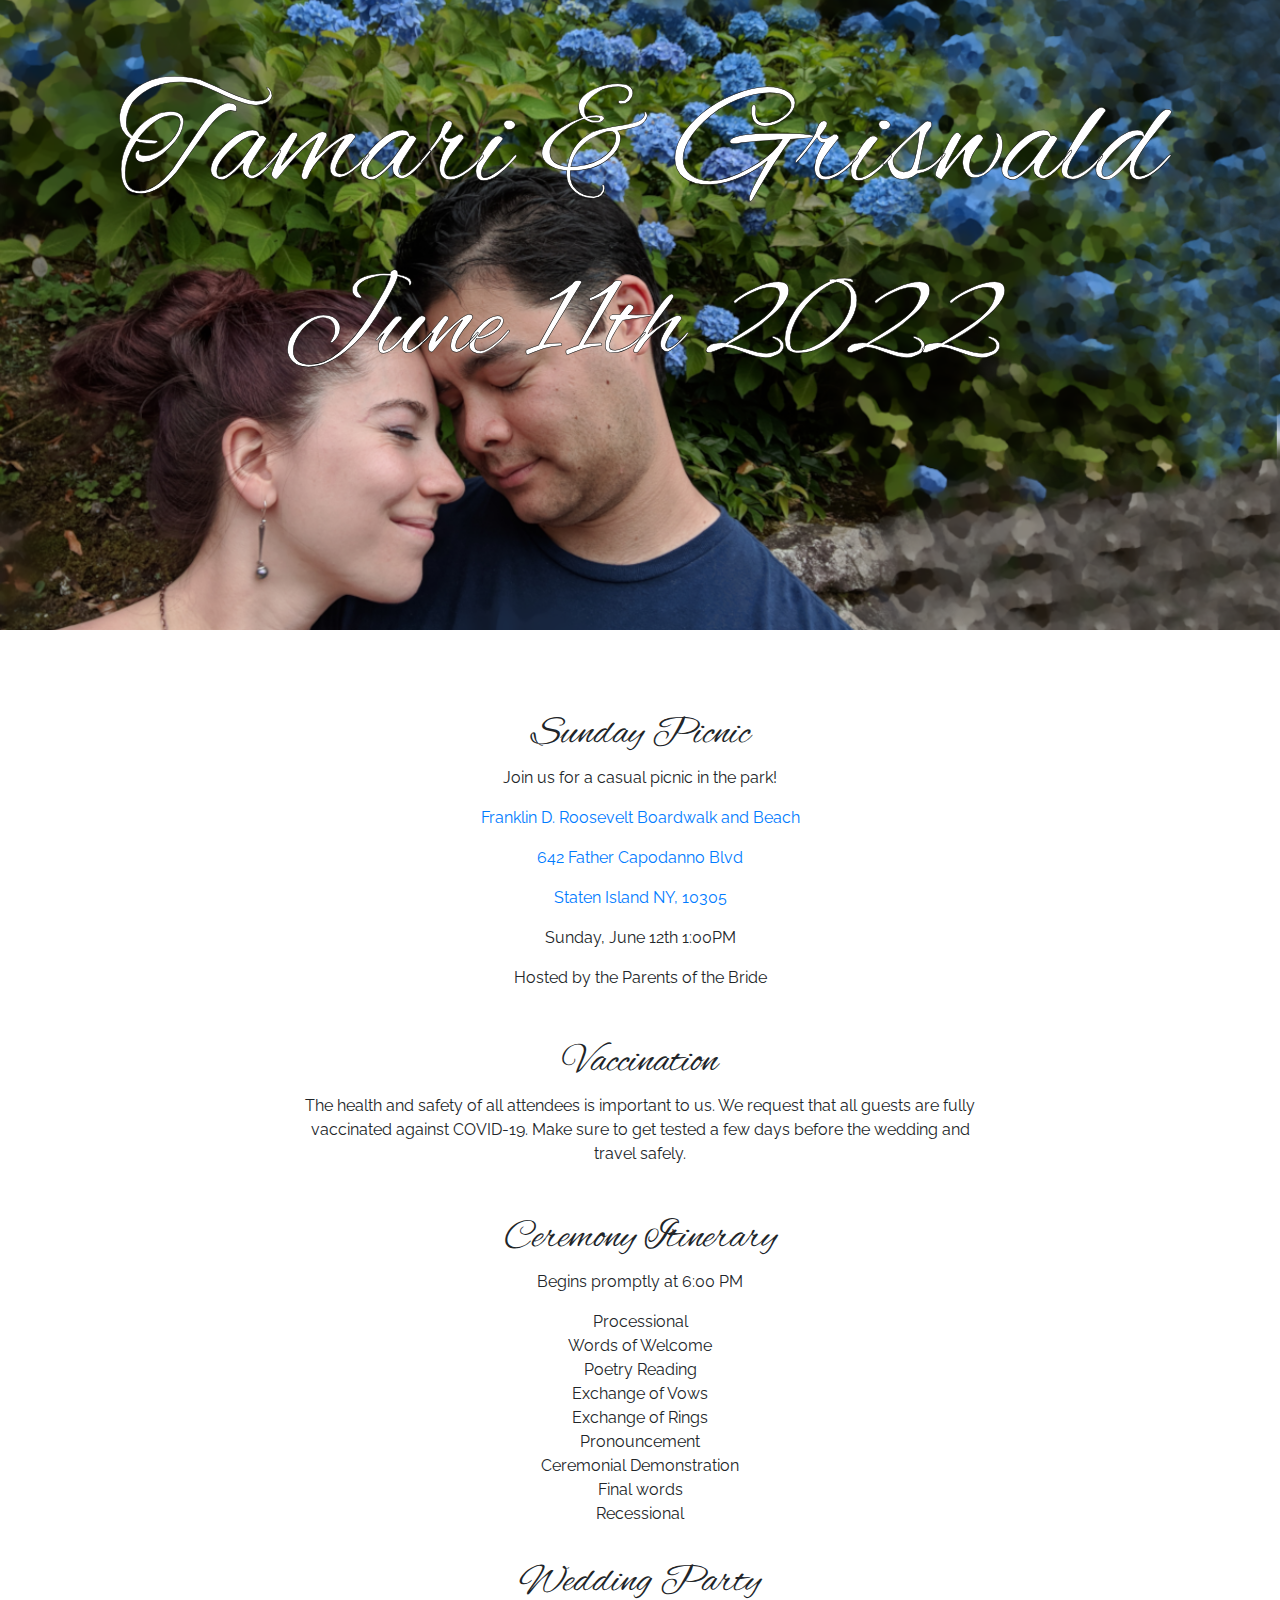
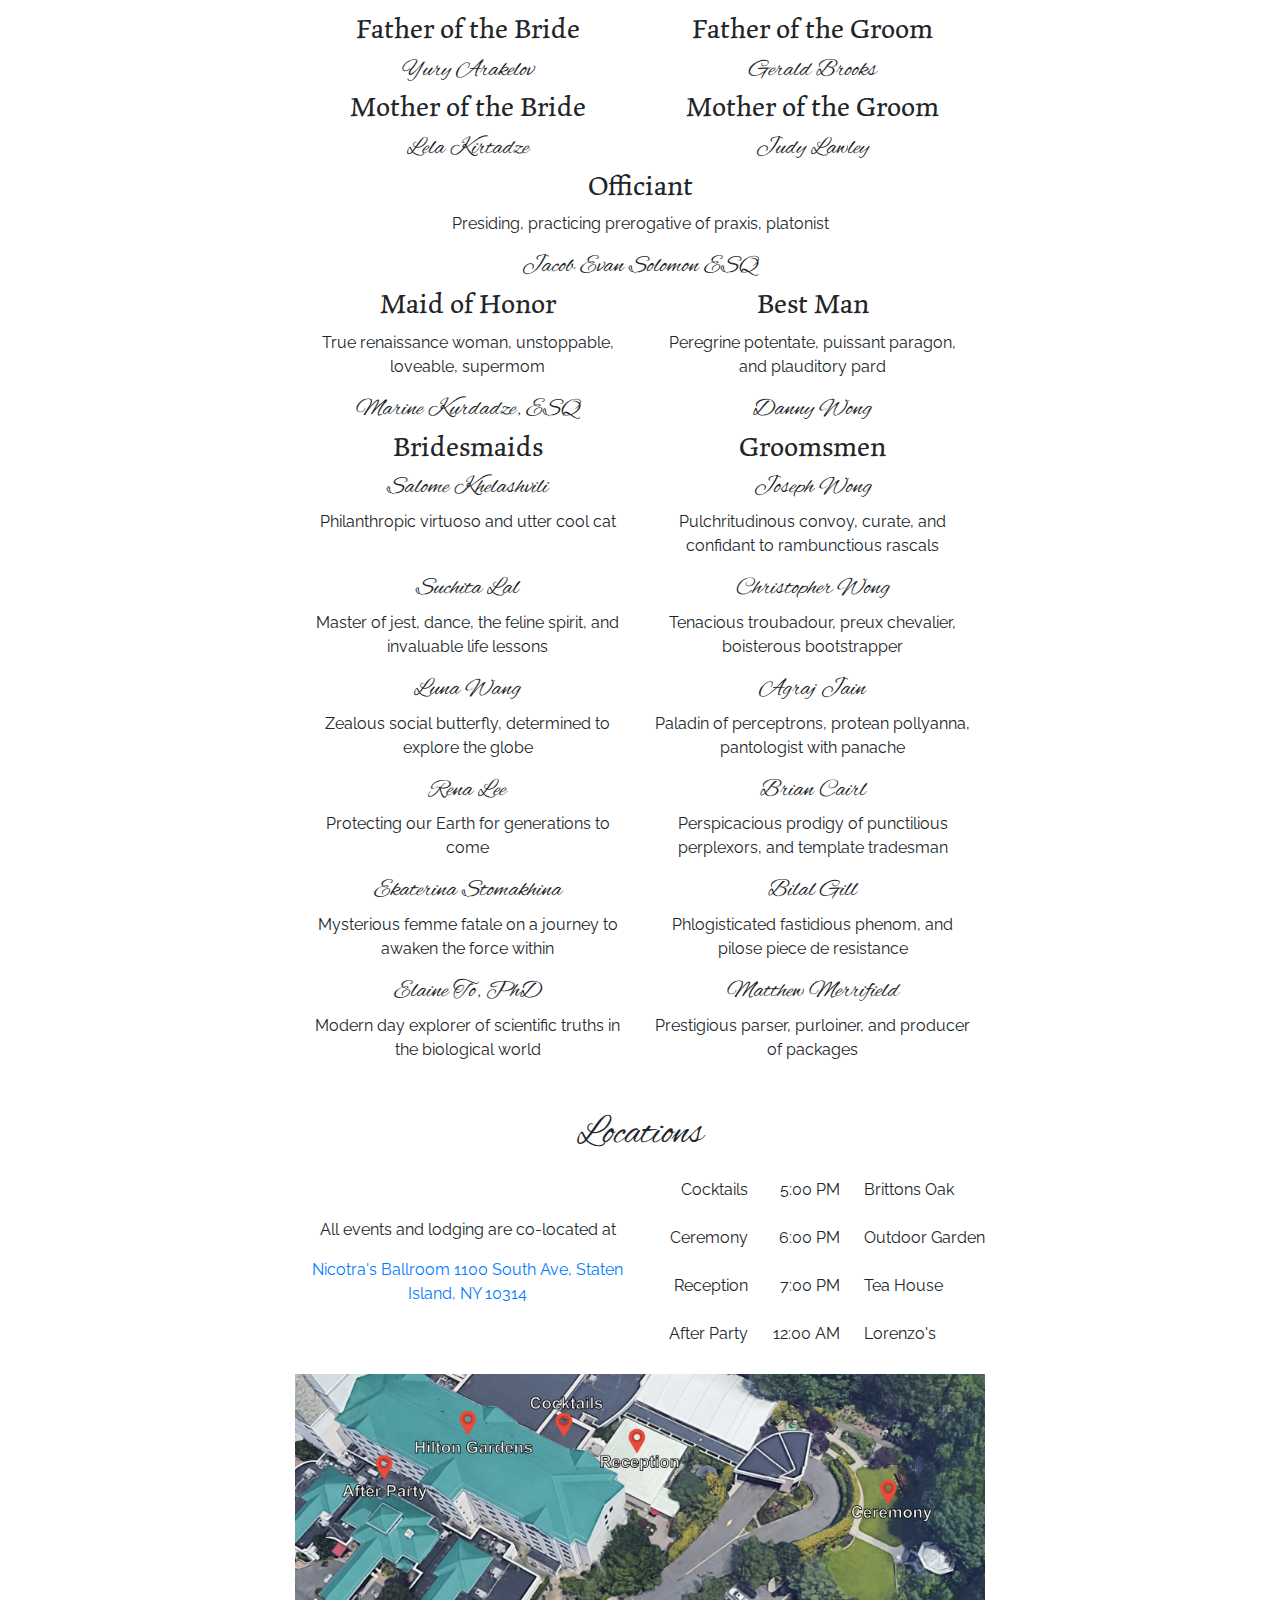
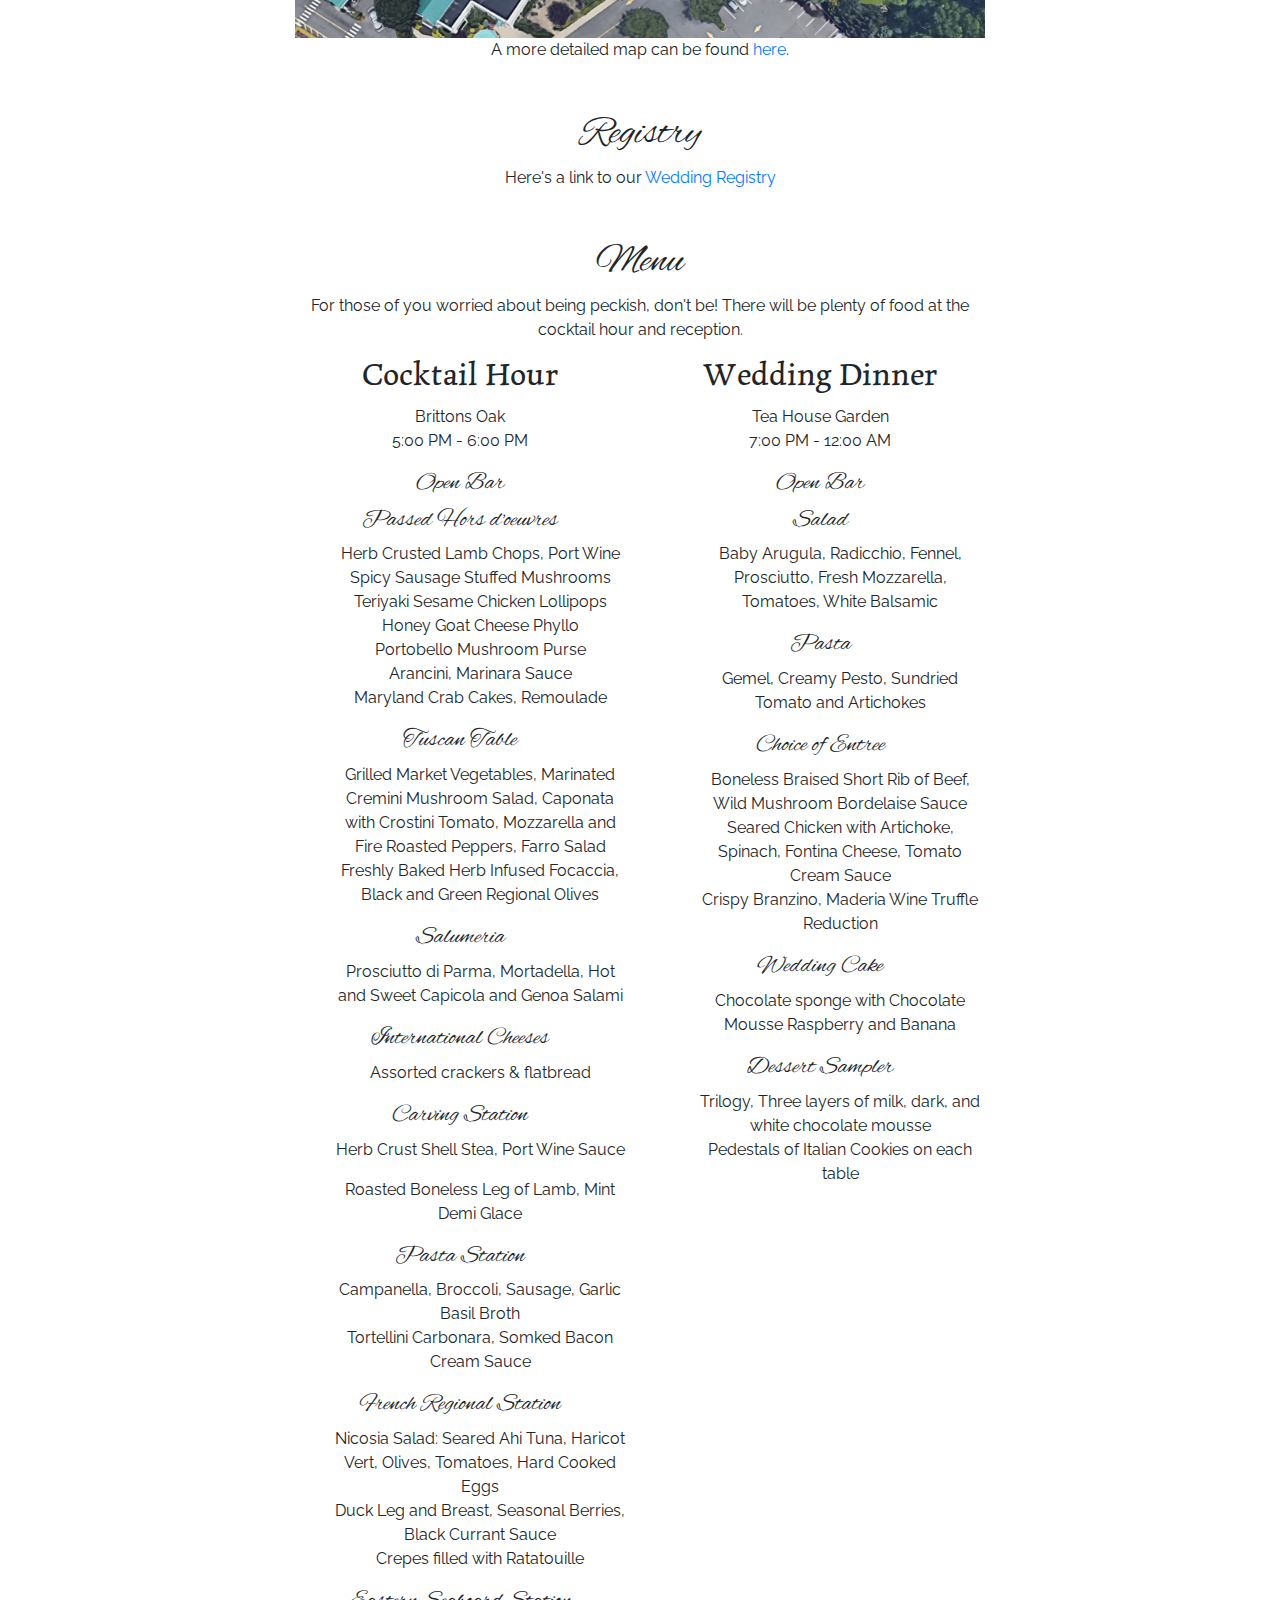
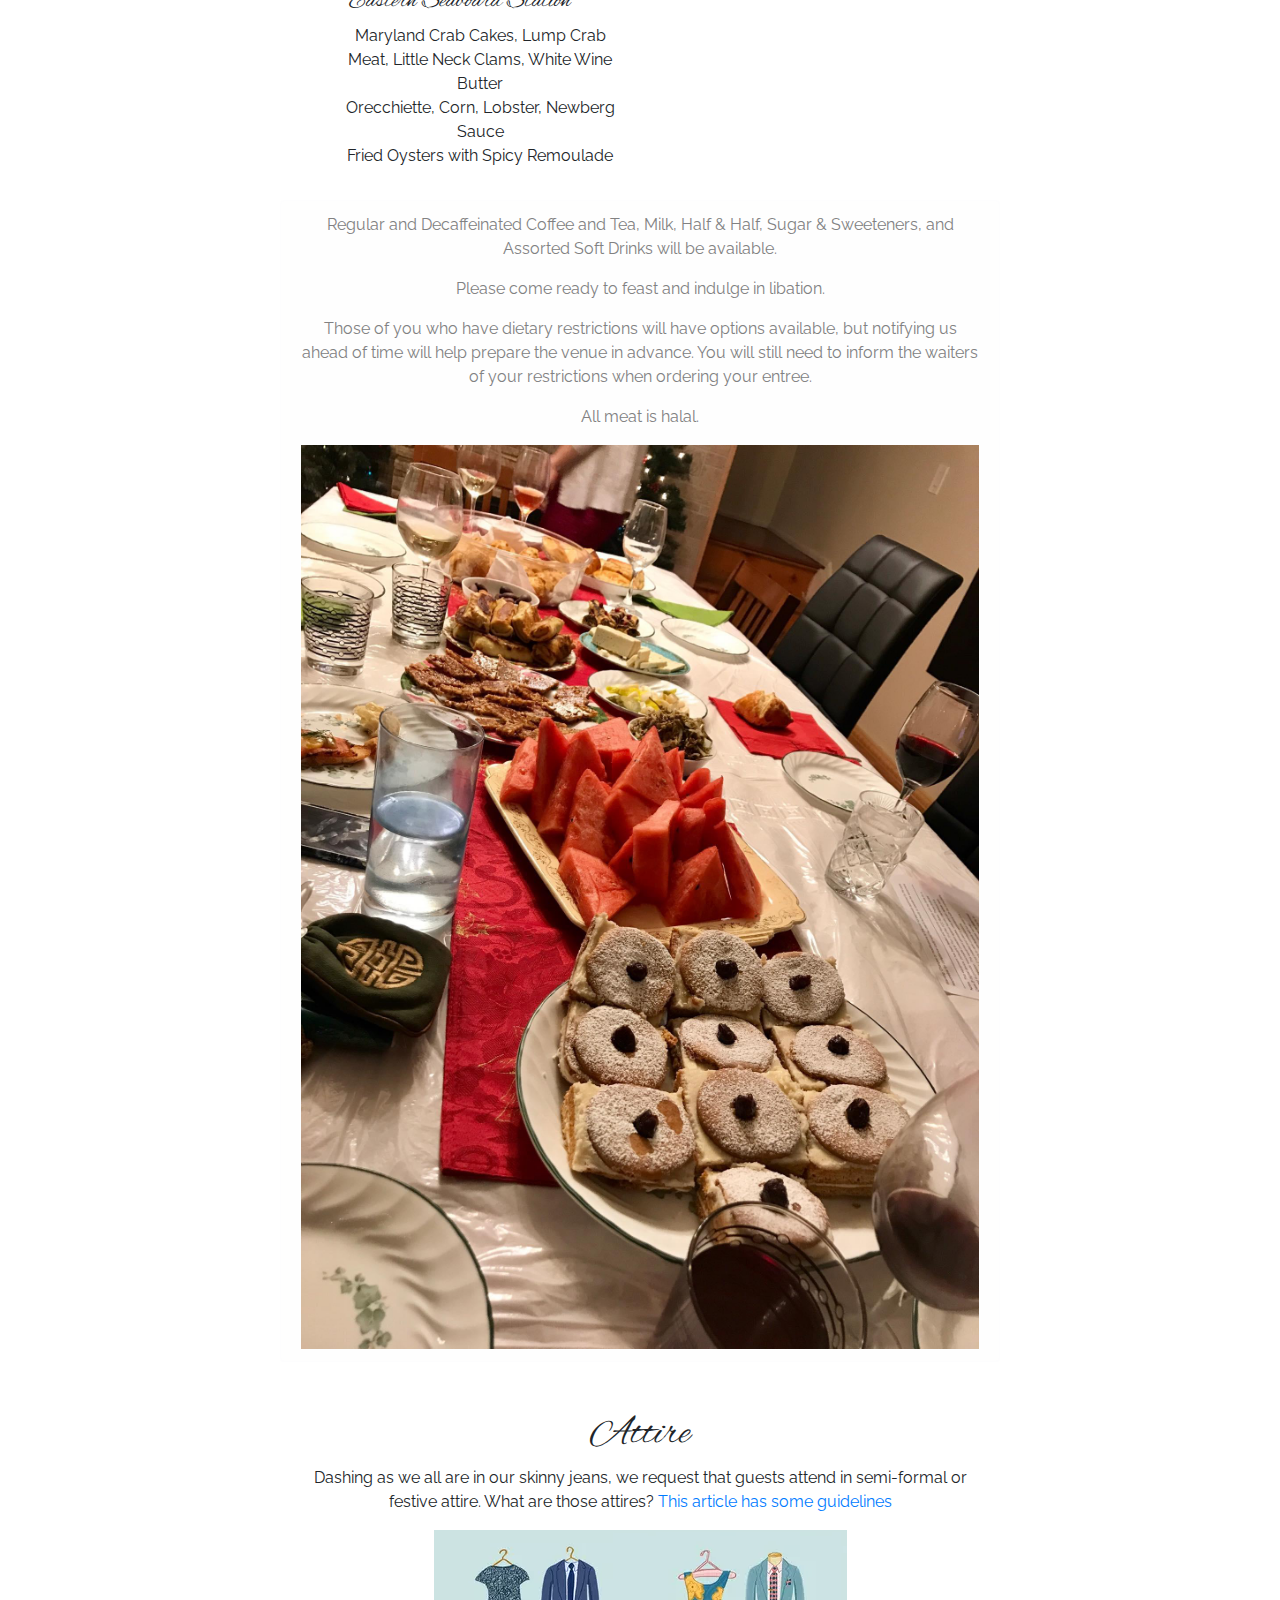
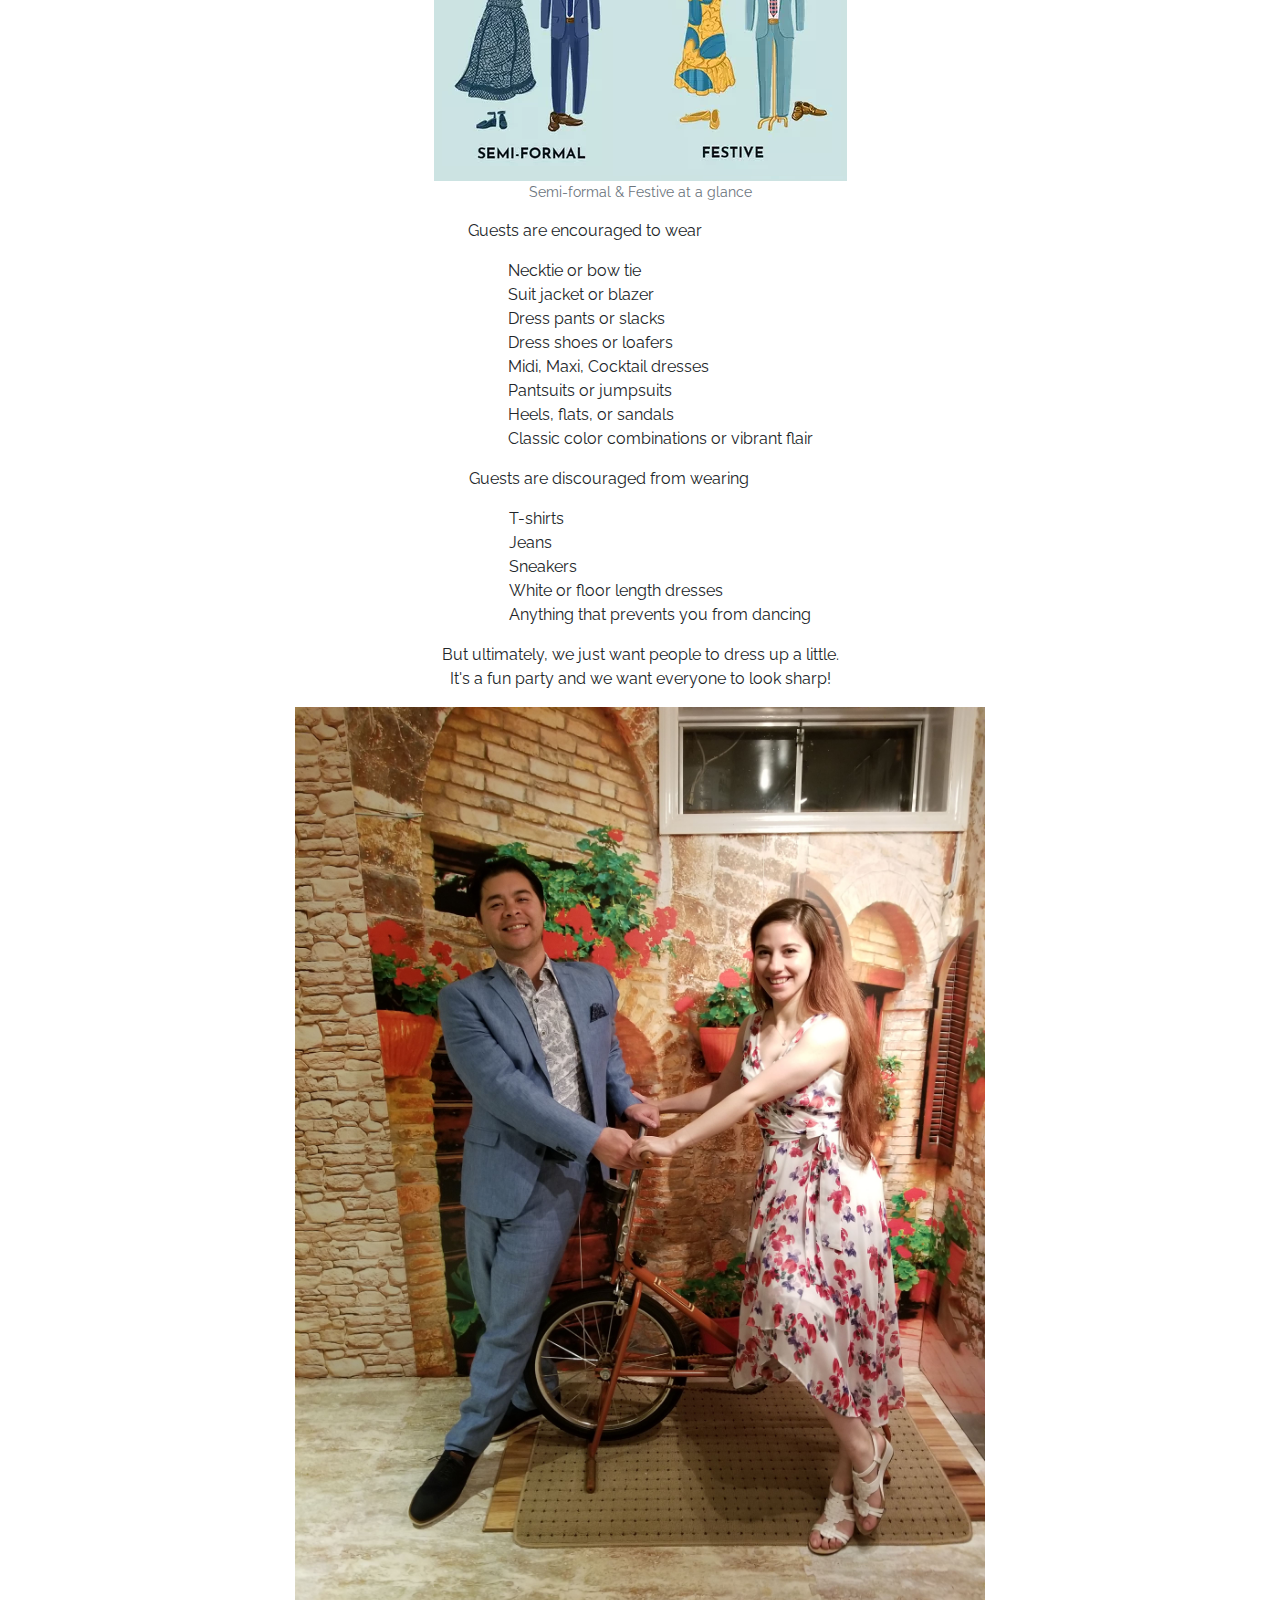
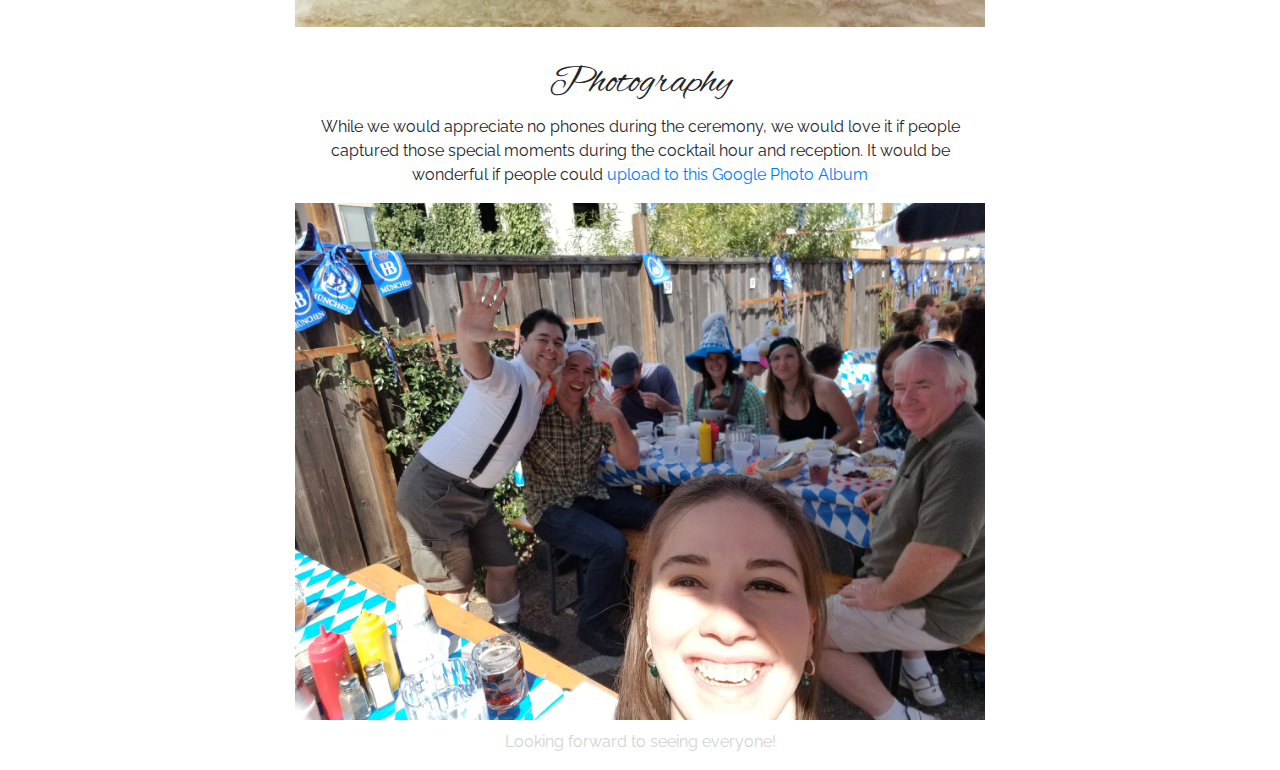
<file: docs/index.html>
<!doctype html>
<html lang="en">
<head>
    <title>Tamari & Griswald Wedding</title>
    <meta charset="UTF-8">
    <meta content="width=device-width, initial-scale=1, shrink-to-fit=no" name="viewport">
    <link crossorigin="anonymous" href="https://cdn.jsdelivr.net/npm/bootstrap@4.3.1/dist/css/bootstrap.min.css"
          integrity="sha384-ggOyR0iXCbMQv3Xipma34MD+dH/1fQ784/j6cY/iJTQUOhcWr7x9JvoRxT2MZw1T" rel="stylesheet">
    <link href="https://fonts.googleapis.com/css?family=Raleway" rel="stylesheet">
    <style>
        @font-face {
            font-family: "AlexBrush";
            src: url('fonts/AlexBrush-Regular.ttf');
        }

        @font-face {
            font-family: "Marco";
            src: url('fonts/MarcoPE-Regular.ttf');
        }

        #sections {
            max-width: 720px;
        }

        #wedding-party .name {
            font-family: "AlexBrush";
        }

        .name, .tagline, .title, #wedding-party h3, #wedding-party h1 {
            text-align: center;
        }

        body, html {
            font-family: "Raleway", sans-serif;
            height: 100%;
            flex-direction: column;
            display: flex;
            text-align: center;
        }

        li {
            list-style-type: none;
        }

        .banner {
            min-height: 70%;
            background-position: 25% 85%;
            background-size: cover;
            background-image: url("img/Hydrangea-Stylized.png");
        }

        #sections {
            padding-top: 3rem;
        }

        .banner-text {
            display: block;
            text-align: center;
            margin-left: auto;
            margin-right: auto;
            font-family: "AlexBrush";
            font-size: clamp(5rem, 1rem + 10vw, 10rem);
        }

        .left-col {
            text-align: right;
        }

        .menu-footer {
            padding-top: 1rem;
        }

        #menu .event-time {
            padding-bottom: 1rem;
        }

        .center-col {
            text-align: right;
        }

        .right-col {
            text-align: left;
        }

        #dress-code .row {
            text-align: left;
        }

        @media (max-width: 768px) {
            .banner-text {
                margin-top: 0;
            }
        }

        .stroke {
            /* Prefix required. Even Firefox only supports the -webkit- prefix */
            -webkit-text-stroke-width: 0.5px;
            -webkit-text-fill-color: white;
            -webkit-text-stroke-color: black;
        }

        .byline {
            font-size: 1rem;
            color: lightgray;
            display: flex;
            flex-direction: column;
            justify-content: center;
            align-items: center;
            margin-top: 10px;
            padding: 0;
        }

        img {
            max-width: 100%
        }

        h1 {
            padding-top: 2rem;
            font-family: "AlexBrush";
        }

        h2, h3 {
            font-family: "Marco";
        }

        #menu .row {
            text-align: center;
            align-items: center;
        }

        #wedding-party .tagline {
            align-items: center;
        }

        #menu p {
            text-align: center;
        }

        #menu h4 {
            font-family: "AlexBrush";
        }
    </style>
</head>

<body>
<header class="page-header banner">
    <div>
        <h1 class="stroke banner-text curly" style="margin-top: 0; padding: 5%">
            Tamari & Griswald<br>
            <small>June 11th 2022</small>
        </h1>
    </div>
</header>

<div class="container" id="sections">
    <div class="row" id="picnic">
        <div class="col">
            <h1>Sunday Picnic</h1>
            <p>Join us for a casual picnic in the park!</p>
            <a href="https://goo.gl/maps/YfuL8wXUYbCFkCLu6">
                <p>Franklin D. Roosevelt Boardwalk and Beach</p>
                <p>642 Father Capodanno Blvd</p>
                <p>Staten Island NY, 10305</p>
            </a>
            <p>Sunday, June 12th 1:00PM</p>
            <p>Hosted by the Parents of the Bride</p>
        </div>
    </div>
    <div class="row" id="vaccination">
        <div class="col">
            <h1>Vaccination</h1>
            <p>
                The health and safety of all attendees is important to us.
                We request that all guests are fully vaccinated against COVID-19.
                Make sure to get tested a few days before the wedding and travel safely.
            </p>
        </div>
    </div>

    <div class="row" id="ceremony-itinerary">
        <div class="col">
            <h1>Ceremony Itinerary</h1>
            <p>Begins promptly at 6:00 PM</p>
            <div class="row">
                <div class="col">Processional</div>
            </div>
            <div class="row">
                <div class="col">Words of Welcome</div>
            </div>
            <div class="row">
                <div class="col">Poetry Reading</div>
            </div>
            <div class="row">
                <div class="col">Exchange of Vows</div>
            </div>
            <div class="row">
                <div class="col">Exchange of Rings</div>
            </div>
            <div class="row">
                <div class="col">Pronouncement</div>
            </div>
            <div class="row">
                <div class="col">Ceremonial Demonstration</div>
            </div>
            <div class="row">
                <div class="col">Final words</div>
            </div>
            <div class="row">
                <div class="col">Recessional</div>
            </div>
        </div>
    </div>

    <div class="container" id="wedding-party">
        <div class="row">
            <div class="col">
                <h1>Wedding Party</h1>
            </div>
        </div>

        <div class="row">
            <div class="col-sm">
                <h3 class="title">Father of the Bride</h3>
                <h4 class="name">Yury Arakelov</h4>
            </div>

            <div class="col-sm">
                <h3 class="title">Father of the Groom</h3>
                <h4 class="name">Gerald Brooks</h4>
            </div>
        </div>

        <div class="row">
            <div class="col-sm">
                <h3 class="title">Mother of the Bride</h3>
                <h4 class="name">Lela Kirtadze</h4>
            </div>
            <div class="col-sm">
                <h3 class="title">Mother of the Groom</h3>
                <h4 class="name">Judy Lawley</h4>
            </div>
        </div>

        <div class="row">
            <div class="col">
                <h3 class="title">Officiant</h3>
                <p class="">Presiding, practicing prerogative of praxis, platonist</p>
                <h4 class="name">Jacob Evan Solomon ESQ</h4>
            </div>
        </div>

        <div class="row">
            <div class="col-sm">
                <h3> Maid of Honor </h3>
                <p class="tagline">True renaissance woman, unstoppable, loveable, supermom </p>
                <h4 class="name"> Marine Kurdadze, ESQ </h4>
            </div>
            <div class="col-sm">
                <h3>Best Man</h3>
                <p class="tagline">Peregrine potentate, puissant paragon, and plauditory pard</p>
                <h4 class="name"> Danny Wong </h4>
            </div>
        </div>

        <div class="row">
            <div class="col-sm-6">
                <h3 class="h3">Bridesmaids</h3>
            </div>
            <div class="col-sm-6 order-sm-0 order-1">
                <h3>Groomsmen</h3>
            </div>
            <div class="col-sm-6">
                <h4 class="name">Salome Khelashvili</h4>
                <p class="tagline">Philanthropic virtuoso and utter cool cat</p>
            </div>
            <div class="col-sm-6 order-1 order-sm-0">
                <h4 class="name gm-1">Joseph Wong</h4>
                <p class="tagline gm-1">Pulchritudinous convoy, curate, and confidant to rambunctious rascals</p>
            </div>
            <div class="col-sm-6">

                    <h4 class="name">Suchita Lal</h4>
                    <p class="tagline"> Master of jest, dance, the feline spirit, and invaluable life lessons</p>
            </div>
            <div class="col-sm-6 order-1 order-sm-0">
                <h4 class="name">Christopher Wong</h4>
                <p class="tagline">Tenacious troubadour, preux chevalier, boisterous bootstrapper</p>
            </div>
            <div class="col-sm-6">
                    <h4 class="name">Luna Wang</h4>
                    <p class="tagline">Zealous social butterfly, determined to explore the globe</p>
            </div>
            <div class="col-sm-6 order-1 order-sm-0">
                <h4 class="name">Agraj Jain</h4>
                <p class="tagline">Paladin of perceptrons, protean pollyanna, pantologist with panache</p>
            </div>
            <div class="col-sm-6">
                    <h4 class="name">Rena Lee</h4>
                    <p class="tagline">Protecting our Earth for generations to come</p>
            </div>
            <div class="col-sm-6 order-1 order-sm-0">
                <h4 class="name">Brian Cairl</h4>
                <p class="tagline">Perspicacious prodigy of punctilious perplexors, and template tradesman</p>
            </div>
            <div class="col-sm-6">
                    <h4 class="name">Ekaterina Stomakhina</h4>
                    <p class="tagline">Mysterious femme fatale on a journey to awaken the force within</p>
            </div>
            <div class="col-sm-6 order-1 order-sm-0">
                <h4 class="name">Bilal Gill</h4>
                <p class="tagline">Phlogisticated fastidious phenom, and pilose piece de resistance</p>
            </div>
            <div class="col-sm-6">
                    <h4 class="name">Elaine To, PhD</h4>
                    <p class="tagline">Modern day explorer of scientific truths in the biological world</p>
            </div>
            <div class="col-sm-6 order-1 order-sm-0">
                <h4 class="name">Matthew Merrifield </h4>
                <p class="tagline">Prestigious parser, purloiner, and producer of packages</p>
            </div>
        </div>
    </div>
    <div class="justify-content-center" id="locations">
        <div class="row">
            <div class="col">
                <h1>Locations</h1>
            </div>
        </div>
        <div class="row align-items-center">
            <div class="col-lg">
                <p>All events and lodging are co-located at</p>
                <p class="col">
                    <a href="https://nicotrasballroom.com">Nicotra's Ballroom</a>
                    <a href="https://goo.gl/maps/7SmsbWwxsfS6uxTx9">
                        1100 South Ave, Staten Island, NY 10314
                    </a>
                </p>
            </div>
            <table class=" col-sm table table-borderless">
                <tr>
                    <td class="left-col">Cocktails</td>
                    <td class="center-col">5:00 PM</td>
                    <td class="right-col">Brittons Oak</td>
                </tr>
                <tr>
                    <td class="left-col">Ceremony</td>
                    <td class="center-col">6:00 PM</td>
                    <td class="right-col">Outdoor Garden</td>
                </tr>
                <tr>
                    <td class="left-col">Reception</td>
                    <td class="center-col">7:00 PM</td>
                    <td class="right-col">Tea House</td>
                </tr>
                <tr>
                    <td class="left-col">After Party</td>
                    <td class="center-col">12:00 AM</td>
                    <td class="right-col">Lorenzo's</td>
                </tr>
            </table>
        </div>
        <div class="row">
            <div class="col">
                <img alt="venue birdseye view" class="w-100" src="img/venue.png"/>
                <p>
                    A more detailed map can be found <a
                        href="https://nicotrasballroom.com/tea-house-garden/">here</a>.
                </p>
            </div>
        </div>
    </div>

    <div id="registry">
        <h1>Registry</h1>
        <p>
            Here's a link to our
            <a href="https://www.zola.com/wedding/kirtadzebrooks/registry">
                Wedding Registry
            </a>
        </p>
    </div>

    <div class="row" id="menu">
        <div class="col">
            <div class="row">
                <div class="col">
                    <h1>Menu</h1>
                    <p>
                        For those of you worried about being peckish, don't be!
                        There will be plenty of food at the cocktail hour and reception.
                    </p>
                </div>
            </div>
            <div class="row align-items-start">
                <div class="col-md">
                    <h2>Cocktail Hour</h2>
                    <div class="row">
                        <div class="col">
                            Brittons Oak
                        </div>
                    </div>
                    <div class="row event-time">
                        <div class="col">
                            5:00 PM - 6:00 PM
                        </div>
                    </div>
                    <h4>Open Bar</h4>
                    <h4>Passed Hors d'oeuvres</h4>
                    <ul>
                        <li>Herb Crusted Lamb Chops, Port Wine
                        <li>Spicy Sausage Stuffed Mushrooms
                        <li>Teriyaki Sesame Chicken Lollipops
                        <li>Honey Goat Cheese Phyllo
                        <li>Portobello Mushroom Purse
                        <li>Arancini, Marinara Sauce
                        <li>Maryland Crab Cakes, Remoulade
                    </ul>
                    <h4>Tuscan Table</h4>
                    <ul>
                        <li>Grilled Market Vegetables, Marinated Cremini Mushroom Salad, Caponata with Crostini
                            Tomato, Mozzarella and Fire Roasted Peppers, Farro Salad
                        <li>Freshly Baked Herb Infused Focaccia, Black and Green Regional Olives
                    </ul>
                    <h4>Salumeria</h4>
                    <ul>
                        <li>Prosciutto di Parma, Mortadella, Hot and Sweet Capicola and Genoa Salami
                    </ul>
                    <h4>International Cheeses</h4>
                    <ul>
                        <li>Assorted crackers & flatbread
                    </ul>
                    <h4>Carving Station</h4>
                    <ul>
                        <li>Herb Crust Shell Stea, Port Wine Sauce
                    </ul>
                    <ul>
                        <li>Roasted Boneless Leg of Lamb, Mint Demi Glace
                    </ul>

                    <h4>Pasta Station</h4>
                    <ul>
                        <li>Campanella, Broccoli, Sausage, Garlic Basil Broth
                        <li>Tortellini Carbonara, Somked Bacon Cream Sauce
                    </ul>
                    <h4>French Regional Station</h4>
                    <ul>
                        <li>Nicosia Salad: Seared Ahi Tuna, Haricot Vert, Olives, Tomatoes, Hard Cooked Eggs
                        <li>Duck Leg and Breast, Seasonal Berries, Black Currant Sauce
                        <li>Crepes filled with Ratatouille
                    </ul>
                    <h4>Eastern Seaboard Station</h4>
                    <ul>
                        <li>Maryland Crab Cakes, Lump Crab Meat, Little Neck Clams, White Wine Butter
                        <li>Orecchiette, Corn, Lobster, Newberg Sauce
                        <li>Fried Oysters with Spicy Remoulade
                    </ul>
                </div>
                <div class="col-md">
                    <h2>Wedding Dinner</h2>
                    <div class="row">
                        <div class="col">
                            Tea House Garden
                        </div>
                    </div>
                    <div class="row event-time">
                        <div class="col">
                            7:00 PM - 12:00 AM
                        </div>
                    </div>
                    <h4>Open Bar</h4>
                    <h4>Salad</h4>
                    <ul>
                        <li>Baby Arugula, Radicchio, Fennel, Prosciutto, Fresh Mozzarella, Tomatoes, White Balsamic
                    </ul>
                    <h4>Pasta</h4>
                    <ul>
                        <li>Gemel, Creamy Pesto, Sundried Tomato and Artichokes
                    </ul>
                    <h4>Choice of Entree</h4>
                    <ul>
                        <li>Boneless Braised Short Rib of Beef, Wild Mushroom Bordelaise Sauce</li>
                        <li>Seared Chicken with Artichoke, Spinach, Fontina Cheese, Tomato Cream Sauce</li>
                        <li>Crispy Branzino, Maderia Wine Truffle Reduction</li>
                    </ul>
                    <h4>Wedding Cake</h4>
                    <ul>
                        <li>Chocolate sponge with Chocolate Mousse Raspberry and Banana</li>
                    </ul>
                    <h4>Dessert Sampler</h4>
                    <ul>
                        <li>Trilogy, Three layers of milk, dark, and white chocolate mousse</li>
                        <li>Pedestals of Italian Cookies on each table</li>
                    </ul>
                </div>
            </div>
            <div class="row menu-footer">
                <div class="col alert alert-light">
                    <p>Regular and Decaffeinated Coffee and Tea, Milk, Half & Half, Sugar & Sweeteners, and Assorted Soft
                        Drinks will be available.</p>
                    <p>Please come ready to feast and indulge in libation.</p>
                    <p>
                        Those of you who have dietary restrictions will have options available,
                        but notifying us ahead of time will help prepare the venue in advance.
                        You will still need to inform the waiters of your restrictions when ordering your entree.
                    </p>
                    <p>All meat is halal.</p>
                    <img class="img-fluid" alt="Georgian Table" class="" src="updates/georgian-table.jpeg"/>
                </div>
            </div>
        </div>
    </div>
    <div class="row" id="dress-code">
        <div class="col">
            <h1>Attire</h1>
            <p>
                Dashing as we all are in our skinny jeans, we request that guests attend in semi-formal or festive
                attire.
                What are those attires? <a href="https://www.brides.com/story/wedding-dress-code-explained">This
                article
                has some
                guidelines</a>
            </p>
            <figure class="figure">
                <img class="img-fluid" alt="Dress Code: semi-formal" src="updates/dress-code.png"/>
                <figcaption class="figure-caption">Semi-formal & Festive at a glance</figcaption>
            </figure>

            <div class="row justify-content-center">
                <div class="col-auto">
                    <p>Guests are encouraged to wear</p>
                    <ul>
                        <li> Necktie or bow tie
                        <li> Suit jacket or blazer
                        <li> Dress pants or slacks
                        <li> Dress shoes or loafers
                        <li> Midi, Maxi, Cocktail dresses
                        <li> Pantsuits or jumpsuits
                        <li> Heels, flats, or sandals
                        <li> Classic color combinations or vibrant flair
                    </ul>
                </div>
            </div>
            <div class="row justify-content-center">
                <div class="col-auto">
                    <p>Guests are discouraged from wearing</p>
                    <ul>
                        <li>T-shirts
                        <li>Jeans
                        <li>Sneakers
                        <li>White or floor length dresses
                        <li>Anything that prevents you from dancing
                    </ul>
                </div>
            </div>
            <p>
                But ultimately, we just want people to dress up a little.<br>
                It's a fun party and we want everyone to look sharp!
            </p>
            <img alt="Dressed up" src="updates/dressed-up.jpg"/>
        </div>
    </div>
    <div id="photo-album">
        <h1>Photography</h1>
        <p>
            While we would appreciate no phones during the ceremony,
            we would love it if people captured those special moments during the cocktail
            hour and reception. It would be wonderful if people could
            <a href="https://photos.app.goo.gl/YAiyuvyqSTo6kNZC8">
                upload to this Google Photo Album
            </a>
        </p>
        <img class="img-fluid" src="updates/german-selfie.jpg" alt="Selfie Time!"/>
    </div>

    <div class="byline">
        <p>
            Looking forward to seeing everyone!
        </p>
    </div>
</div>
<script crossorigin="anonymous"
        integrity="sha384-q8i/X+965DzO0rT7abK41JStQIAqVgRVzpbzo5smXKp4YfRvH+8abtTE1Pi6jizo"
        src="https://code.jquery.com/jquery-3.3.1.slim.min.js"></script>
<script crossorigin="anonymous"
        integrity="sha384-UO2eT0CpHqdSJQ6hJty5KVphtPhzWj9WO1clHTMGa3JDZwrnQq4sF86dIHNDz0W1"
        src="https://cdn.jsdelivr.net/npm/popper.js@1.14.7/dist/umd/popper.min.js"></script>
<script crossorigin="anonymous"
        integrity="sha384-JjSmVgyd0p3pXB1rRibZUAYoIIy6OrQ6VrjIEaFf/nJGzIxFDsf4x0xIM+B07jRM"
        src="https://cdn.jsdelivr.net/npm/bootstrap@4.3.1/dist/js/bootstrap.min.js"></script>
</body>
</html>
</file>
